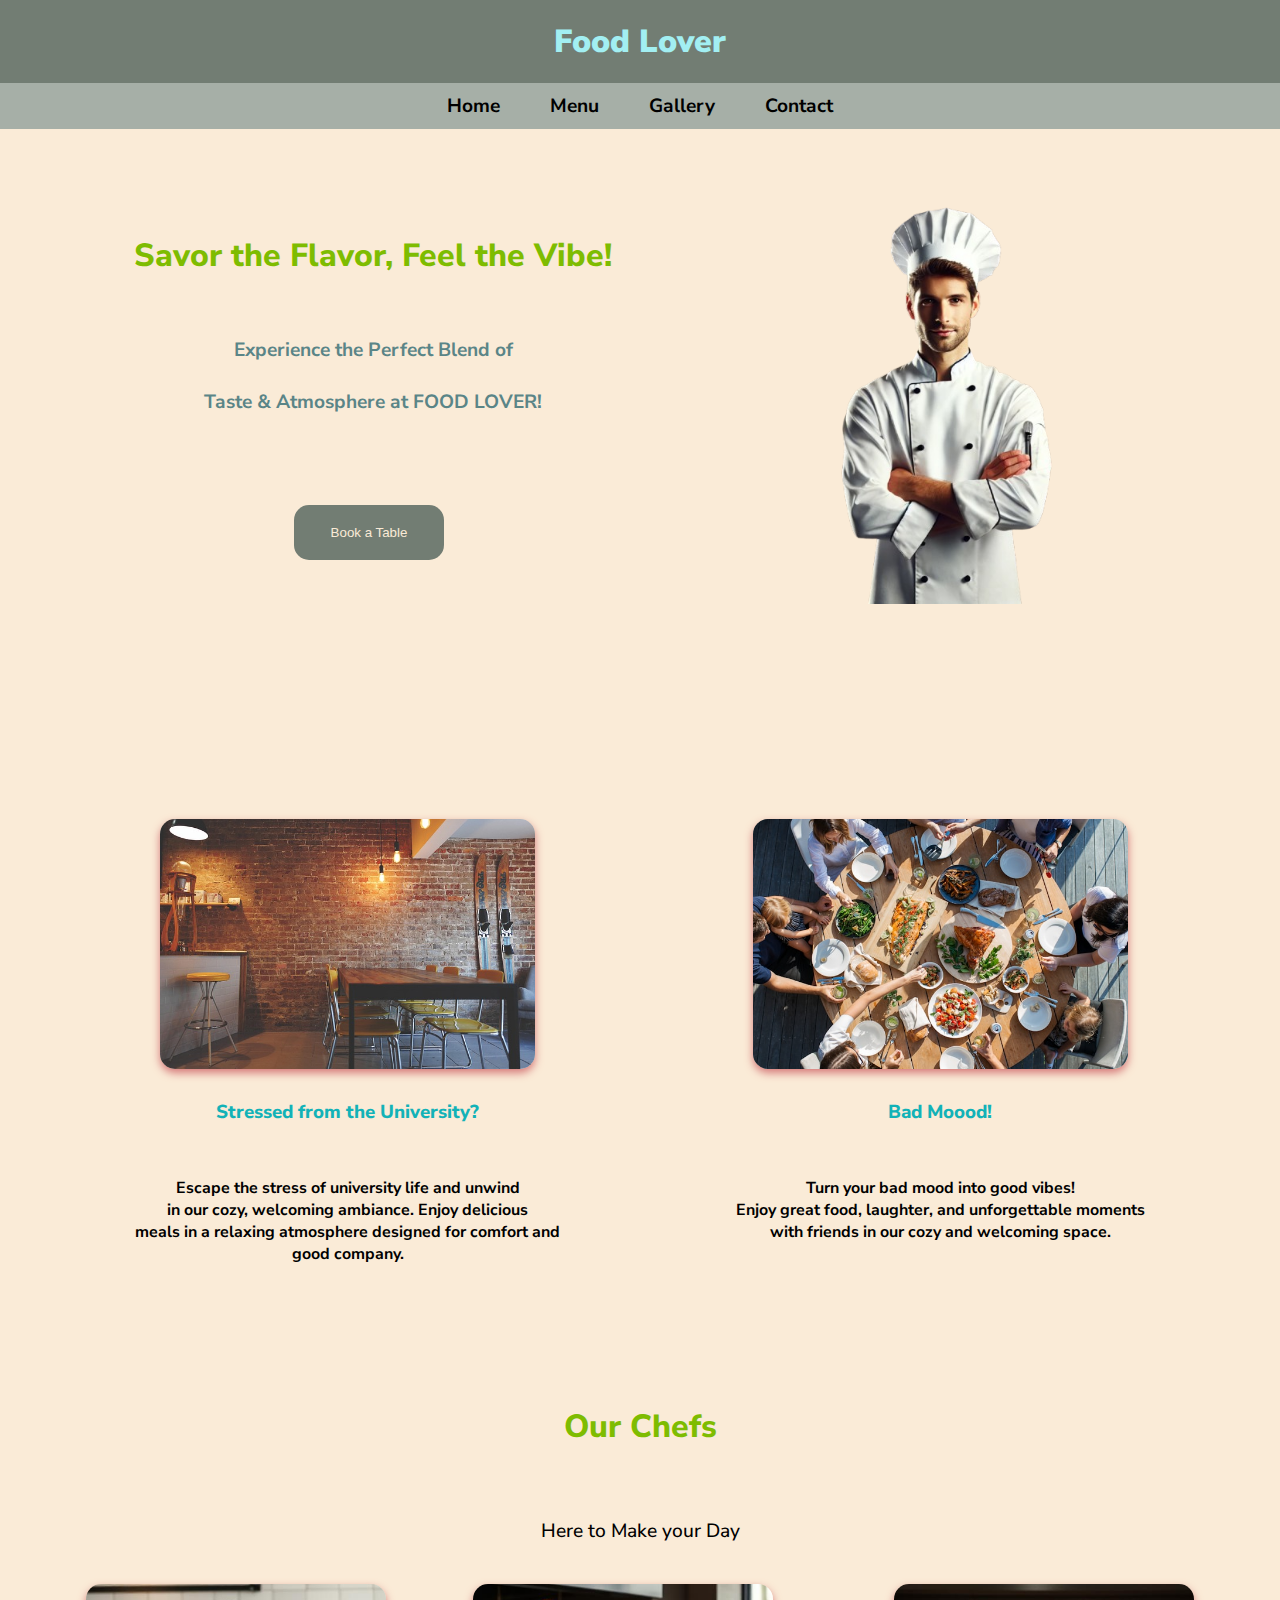
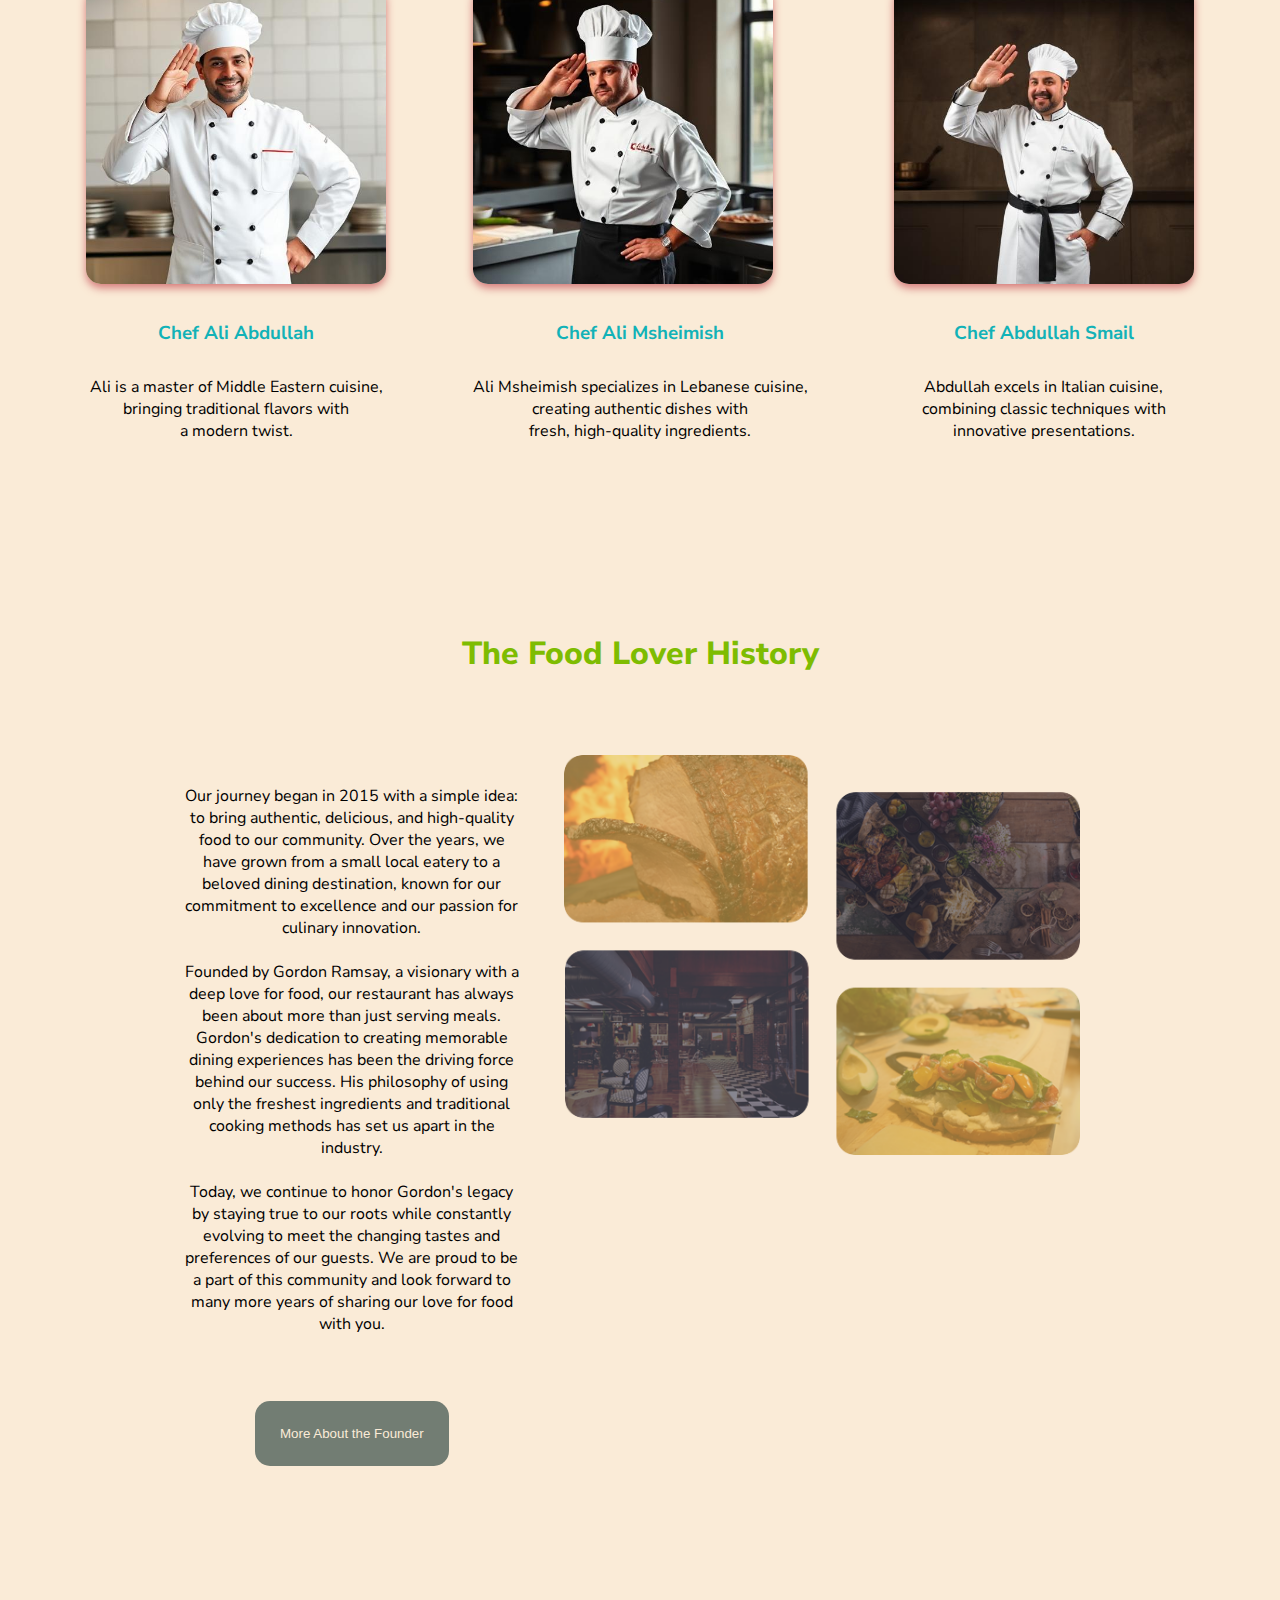
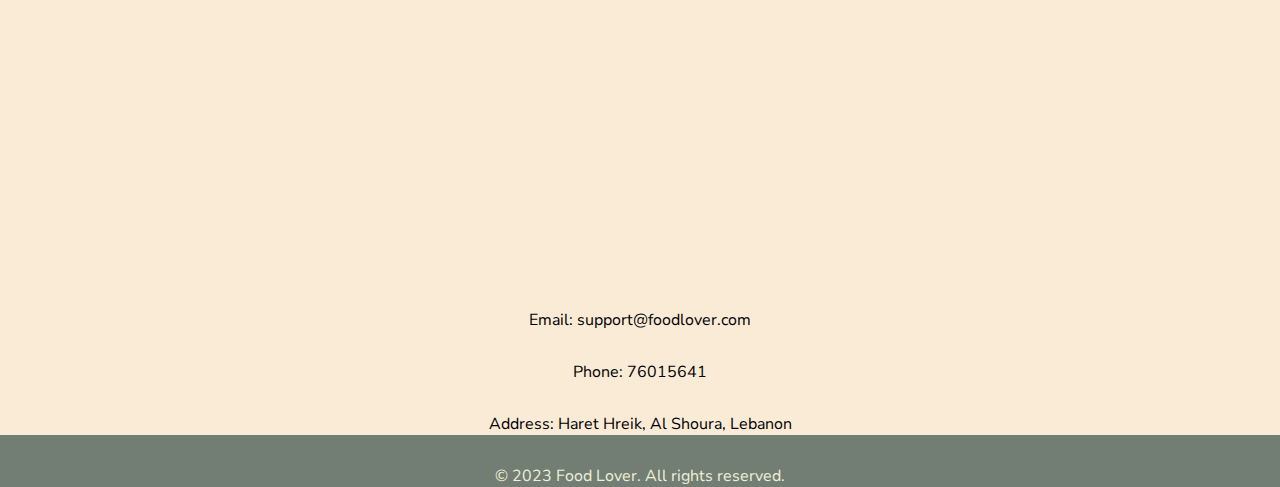
<file: index.html>
<!DOCTYPE html>
<html lang="en">
<head>
    <meta charset="UTF-8">
    <meta name="viewport" content="width=device-width, initial-scale=1.0">
    <title>Food Lover</title>
    <link rel="stylesheet" href="home.css">
    <link rel="preconnect" href="https://fonts.googleapis.com">
    <link rel="preconnect" href="https://fonts.gstatic.com" crossorigin>
    <link href="https://fonts.googleapis.com/css2?family=Nunito+Sans:ital,opsz,wght@0,6..12,200..1000;1,6..12,200..1000&family=Playfair+Display:ital,wght@0,400..900;1,400..900&family=Quicksand:wght@300..700&display=swap" rel="stylesheet">
</head>

<body>
    <header class="header">
        <div class="nav">
            <div class="food_lover">
                <h1 style="color: #a2eff2; font-size: xx-large; font-weight: 900; ">Food Lover</h1>
            </div> 

            <nav class="nav_bar">
                <ul>
                    <li><a href="./index.html">Home</a></li>
                    <li><a href="./menu.html">Menu</a></li>
                    <li><a href="./gallery.html">Gallery</a></li>
                    <li><a href="./contact.html">Contact</a></li>
                </ul>
            </nav>
        </div>
    </header>    

    <main class="main">
        <div class="middle">
            <div class="welcome">
                <h1 style="font-weight: 800; color: #7ebc01;">
                    <br> <br>
                    Savor the Flavor, Feel the Vibe!
                </h1>
                <p style="font-weight: 700; font-size: larger; color: #5a8587; font-weight: 700;">
                    Experience the Perfect Blend of <br> <br>
                    Taste & Atmosphere at FOOD LOVER!
                </p>
                <button><a href="./contact.html">Book a Table</a></button> 
            </div>
            
            <img src="./chef._Behin-removebg-preview.png" alt="" style="height: 400px; margin-top: 100px;">
        </div>

        <div class="images">
            <div class="stress">
                <img src="./brick-wall-1834784_640.png" alt="">
                <h3 style="font-weight: 800;">Stressed from the University?</h3> <br>
                <p style="font-weight: 700;">Escape the stress of university life and unwind <br>
                     in our cozy, welcoming ambiance. Enjoy delicious <br>
                     meals in a relaxing atmosphere designed for comfort and <br> good company. </p>
            </div>
            <div class="stress">
                <img src="./luisa-brimble-aFzg83dvnAI-unsplash.png" alt="">
                <h3 style="font-weight: 800;">Bad Moood!</h3> <br>
                <p style="font-weight: 700;">Turn your bad mood into good vibes! <br>
                     Enjoy great food, laughter, and unforgettable moments <br>
                      with friends in our cozy and welcoming space.
            </div>
        </div>

        <h1 style="margin-top: 100px; text-align: center; font-weight: 800; color: #7ebc01;">Our Chefs</h1>
        <p style="text-align: center; font-size: larger; font-weight: 500;">Here to Make your Day</p>

        <div class="chefs">
            <div>
                <img src="./salute1.png" alt="">
                <h3>Chef Ali Abdullah</h3>
                <p>Ali is a master of Middle Eastern cuisine,<br>
                    bringing traditional flavors with <br>
                    a modern twist.</p>
            </div> 
            <div>
                <img src="./salute2.png" alt="">
                <h3>Chef Ali Msheimish</h3>
                <p>Ali Msheimish specializes in Lebanese cuisine,<br>
                    creating authentic dishes with <br>
                    fresh, high-quality ingredients.</p>
            </div> 
            <div>
                <img src="./salute3.png" alt="">
                <h3>Chef Abdullah Smail</h3>
                <p>Abdullah excels in Italian cuisine,<br>
                    combining classic techniques with <br>
                    innovative presentations.</p>
            </div> 
            
        </div>

        <h1 style="font-weight: 800; text-align: center; margin-top: 150px; color: #7ebc01;">The Food Lover History</h1>

        <div class="about">
            <p>
                Our journey began in 2015 with a simple idea: to bring authentic, delicious, 
                and high-quality food to our community. Over the years, we have grown from a small local 
                eatery to a beloved dining destination, known for our commitment to excellence and our passion for culinary innovation.

                <br><br>

                Founded by Gordon Ramsay, a visionary with a deep love for food, our 
                restaurant has always been about more than just serving meals. Gordon's dedication to 
                creating memorable dining experiences has been the driving force behind our success. 
                His philosophy of using only the freshest ingredients and traditional cooking methods has set us apart in the industry.

                <br><br>

                Today, we continue to honor Gordon's legacy by staying true to our roots while constantly
                evolving to meet the changing tastes and preferences of our guests. We are proud to be a part
                of this community and look forward to many more years of sharing our love for food with you.
                <br><br><br><br>  
                
                <span id="founder">
                    <button><a href="../Resume/about.html">More About the Founder</a></button> 
                </span>     
            </p>

            <img src="./about_img.png" alt="">
        </div>
    </main>
</body>

<footer style="margin-top: 200px;">
        <div class="footer-section contact">
            <h3></h3>
            <p>Email: support@foodlover.com</p>
            <p>Phone: 76015641</p>
            <p>Address: Haret Hreik, Al Shoura, Lebanon</p>
        </div>
    </div>
    <div class="footer-bottom" style="background-color: #727D73; color: #F0F0D7;">
        <p>&copy; 2023 Food Lover. All rights reserved.</p>
    </div>
</footer>
</html>
</file>
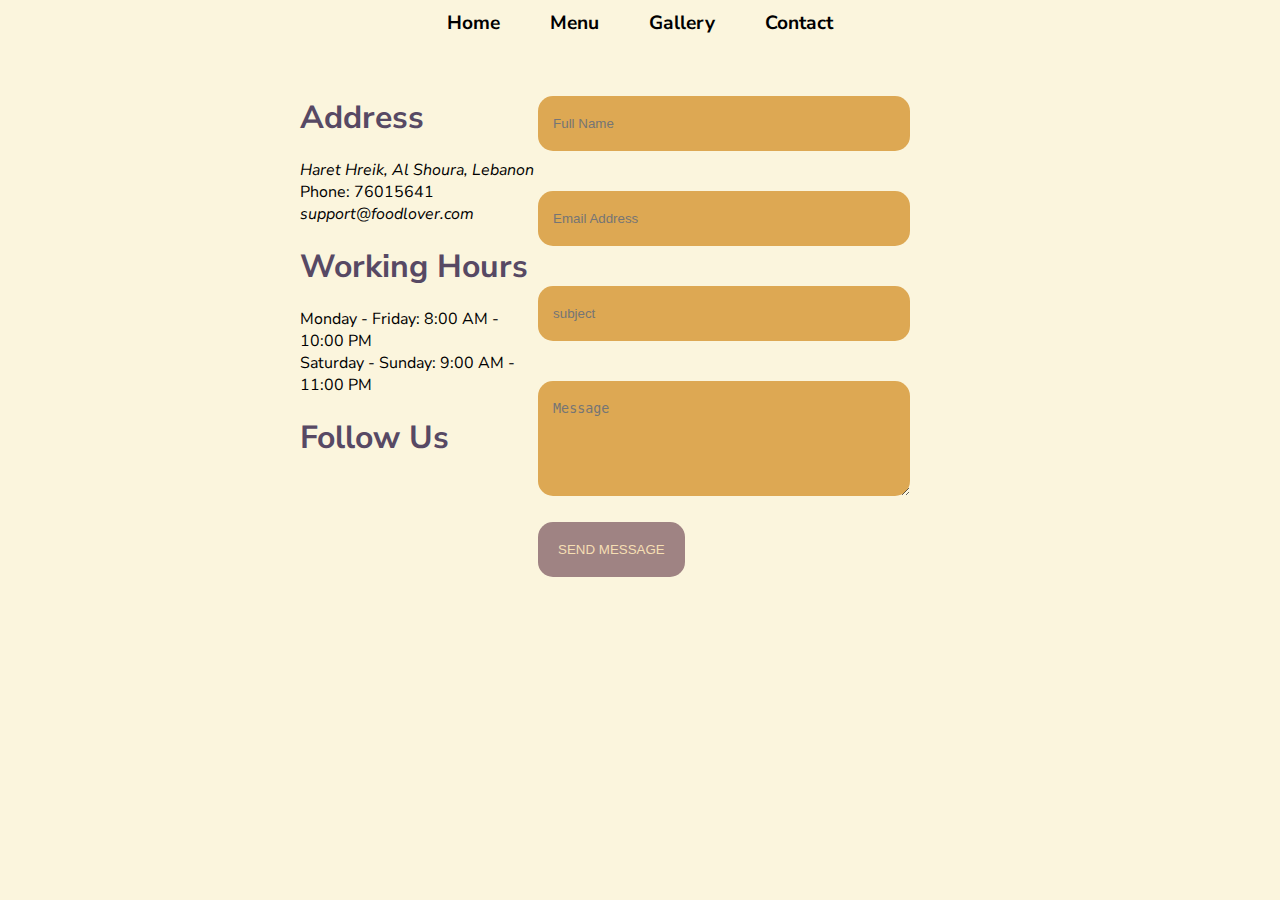
<file: contact.html>
<!DOCTYPE html>
<html lang="en">
<head>
    <meta charset="UTF-8">
    <meta name="viewport" content="width=device-width, initial-scale=1.0">
    <title>About</title>
    <link rel="stylesheet" href="contact.css">
    <link rel="preconnect" href="https://fonts.googleapis.com">
    <link rel="preconnect" href="https://fonts.googleapis.com">
    <link rel="preconnect" href="https://fonts.gstatic.com" crossorigin>
    <link href="https://fonts.googleapis.com/css2?family=Nunito+Sans:ital,opsz,wght@0,6..12,200..1000;1,6..12,200..1000&family=Playfair+Display:ital,wght@0,400..900;1,400..900&family=Quicksand:wght@300..700&display=swap" rel="stylesheet">
</head>

<body>
    
    <main class="main">
        <nav class="nav_bar">
            <ul>
                <li><a href="./index.html">Home</a></li>
                <li><a href="./menu.html">Menu</a></li>
                <li><a href="./gallery.html">Gallery</a></li>
                <li><a href="./contact.html">Contact</a></li>
            </ul>
        </nav>

        <div class="container">
            <div class="information">
                <h1>Address</h1>
                <p>
                    <i class="bi bi-geo-alt-fill yellow-icon"> Haret Hreik, Al Shoura, Lebanon</i><br>
                    <i class="bi bi-telephone-fill yellow-icon"></i> Phone: 76015641<br>
                    <i class="bi bi-envelope-fill yellow-icon"> support@foodlover.com</i> 
                </p>

                <h1>Working Hours</h1>
                <p>
                    <i class="bi bi-clock-fill yellow-icon"></i> Monday - Friday: 8:00 AM - 10:00 PM<br>
                    <i class="bi bi-clock-fill yellow-icon"></i> Saturday - Sunday: 9:00 AM - 11:00 PM
                </p>

                <h1>Follow Us</h1>
                <p>
                    <a href="https://www.facebook.com" target="_blank"><i class="bi bi-facebook"></i></a>
                    <a href="https://www.twitter.com" target="_blank"><i class="bi bi-twitter"></i></a>
                    <a href="https://www.instagram.com" target="_blank"><i class="bi bi-instagram"></i></a>
                    <a href="https://www.linkedin.com" target="_blank"><i class="bi bi-linkedin"></i></a>
                </p>
            </div>

            <div class="form">
                <form>
                    <input type="text" name="name" id="name" placeholder="Full Name" required>
                    <input type="email" name="email" id="email" placeholder="Email Address" required>
                    <input type="text" name="subject" id="subject" placeholder="subject" required>
                    <textarea name="message" id="message" cols="30" rows="5" placeholder="Message"></textarea>
                </form>
                <button>SEND MESSAGE</button>
            </div>
        </div>
    </main>
</body>

</html>
</file>
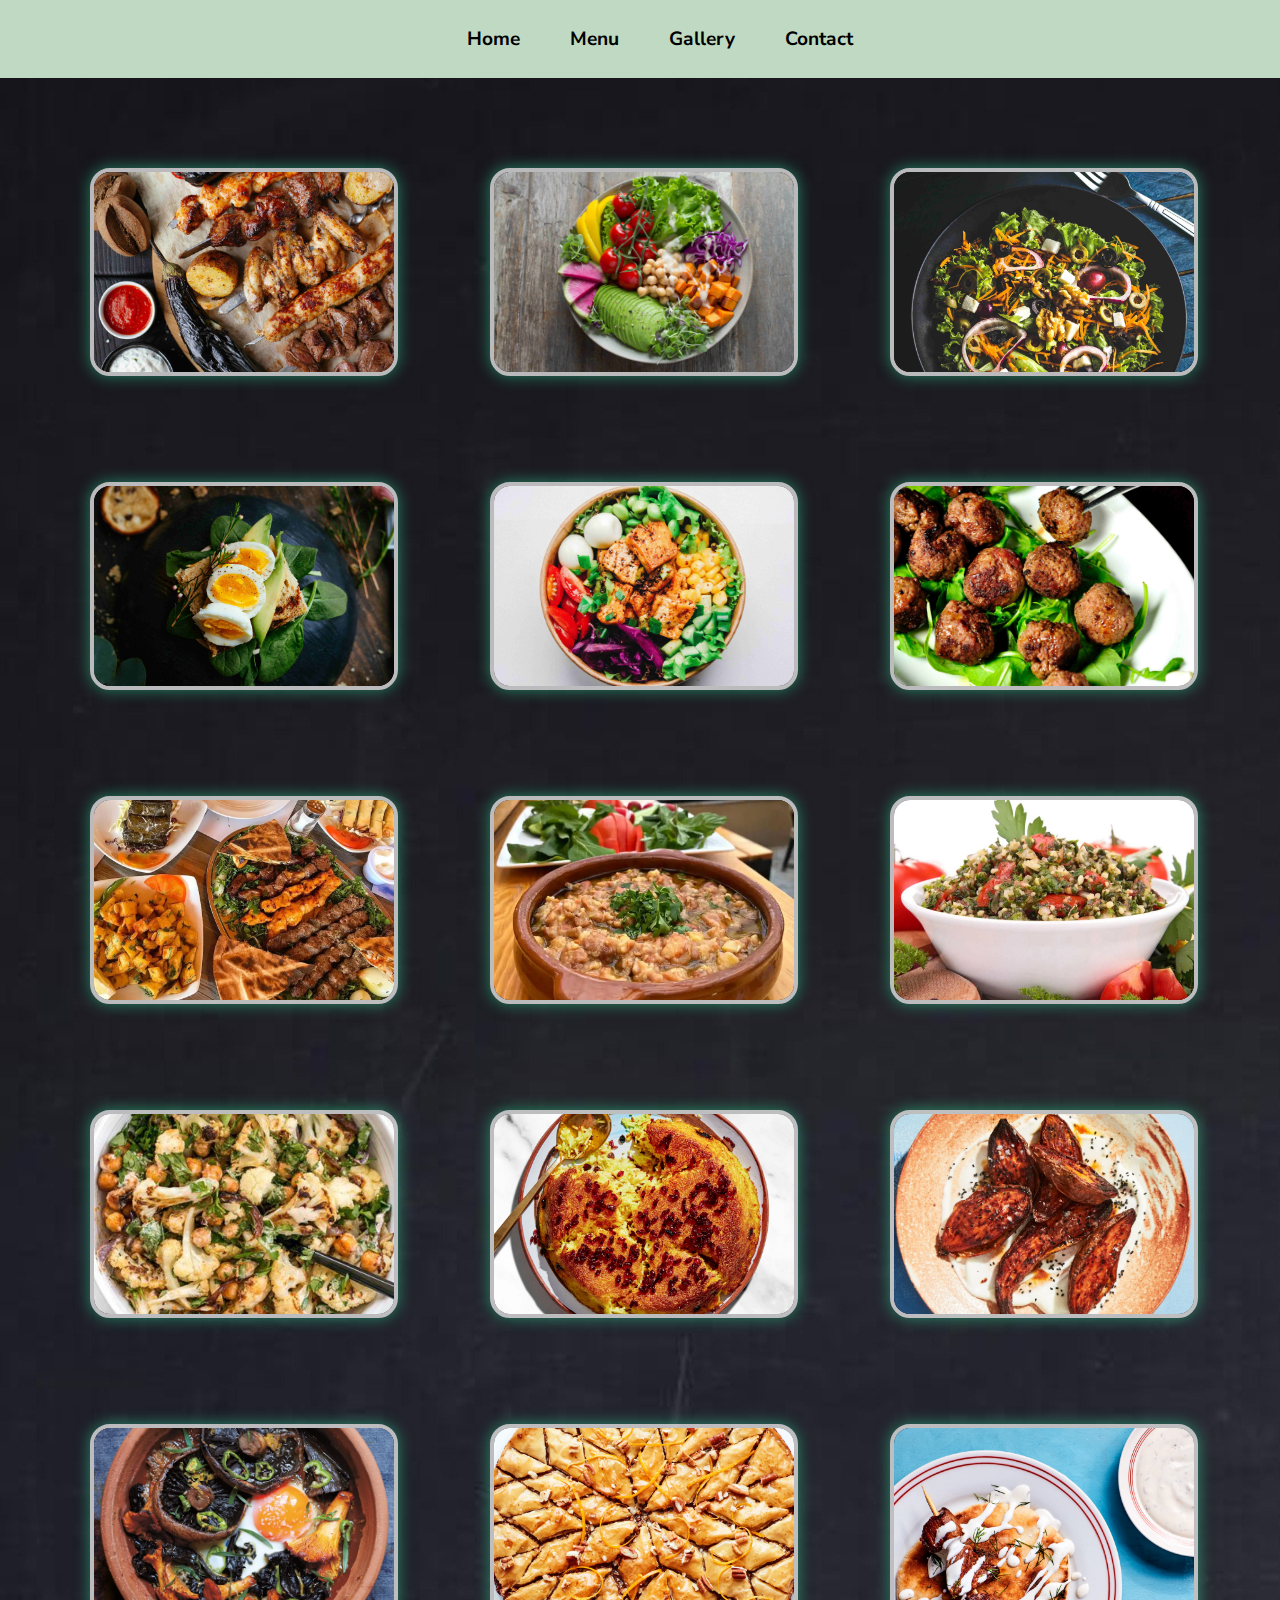
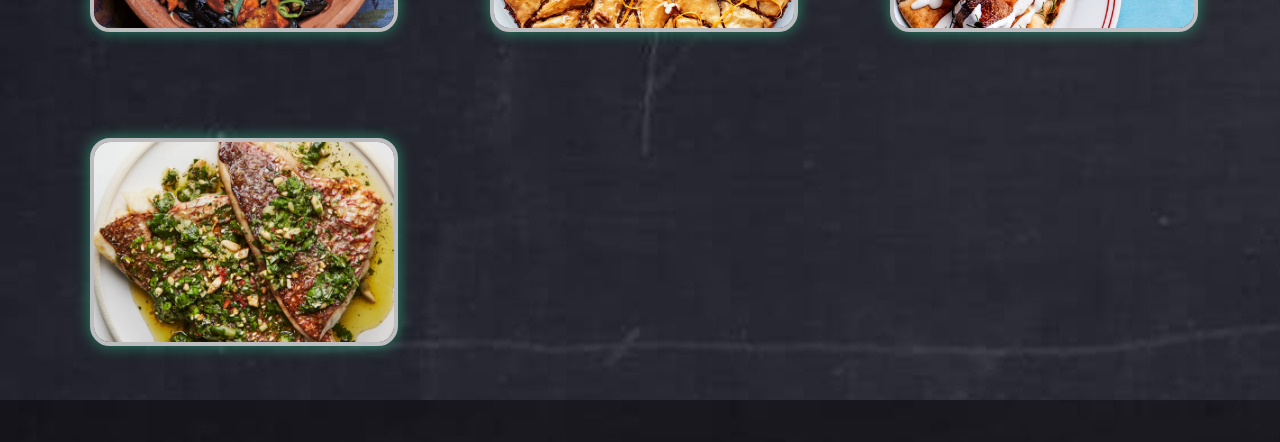
<file: gallery.html>
<!DOCTYPE html>
<html lang="en">
<head>
    <meta charset="UTF-8">
    <meta name="viewport" content="width=device-width, initial-scale=1.0">
    <title>Gallery</title>
    <link rel="stylesheet" href="gallery.css">
    <link rel="preconnect" href="https://fonts.googleapis.com">
    <link rel="preconnect" href="https://fonts.gstatic.com" crossorigin>
    <link href="https://fonts.googleapis.com/css2?family=Nunito+Sans:ital,opsz,wght@0,6..12,200..1000;1,6..12,200..1000&family=Playfair+Display:ital,wght@0,400..900;1,400..900&family=Quicksand:wght@300..700&display=swap" rel="stylesheet">
</head>
<body>
    <header class="header">
        <div class="nav"> 
            <nav class="nav_bar">
                <ul>
                    <li><a href="./index.html">Home</a></li>
                    <li><a href="./menu.html">Menu</a></li>
                    <li><a href="./gallery.html">Gallery</a></li>
                    <li><a href="./contact.html">Contact</a></li>
                </ul>
            </nav>
        </div>
    </header> 

    <main class="main">
        <div class="container">
            <div><img src="./gallery1.jpeg" alt=""></div>
            <div><img src="./gallery2.jpeg" alt=""></div>
            <div><img src="./gallery3.jpeg" alt=""></div>
            <div><img src="./gallery4.jpeg" alt=""></div>
            <div><img src="./gallery5.jpeg" alt=""></div>
            <div><img src="./gallery6.jpeg" alt=""></div>
            <div><img src="./gallery7.png" alt=""></div>
            <div><img src="./gallery8.png" alt=""></div>
            <div><img src="./gallery9.png" alt=""></div>
            <div><img src="./gallery10.png" alt=""></div>
            <div><img src="./gallery11.png" alt=""></div>
            <div><img src="./gallery12.png" alt=""></div>
            <div><img src="./gallery13.png" alt=""></div>
            <div><img src="./gallery14.png" alt=""></div>
            <div><img src="./gallery15.png" alt=""></div>
            <div><img src="./gallery16.png" alt=""></div>
        </div>
    </main>
</body>
</html>
</file>
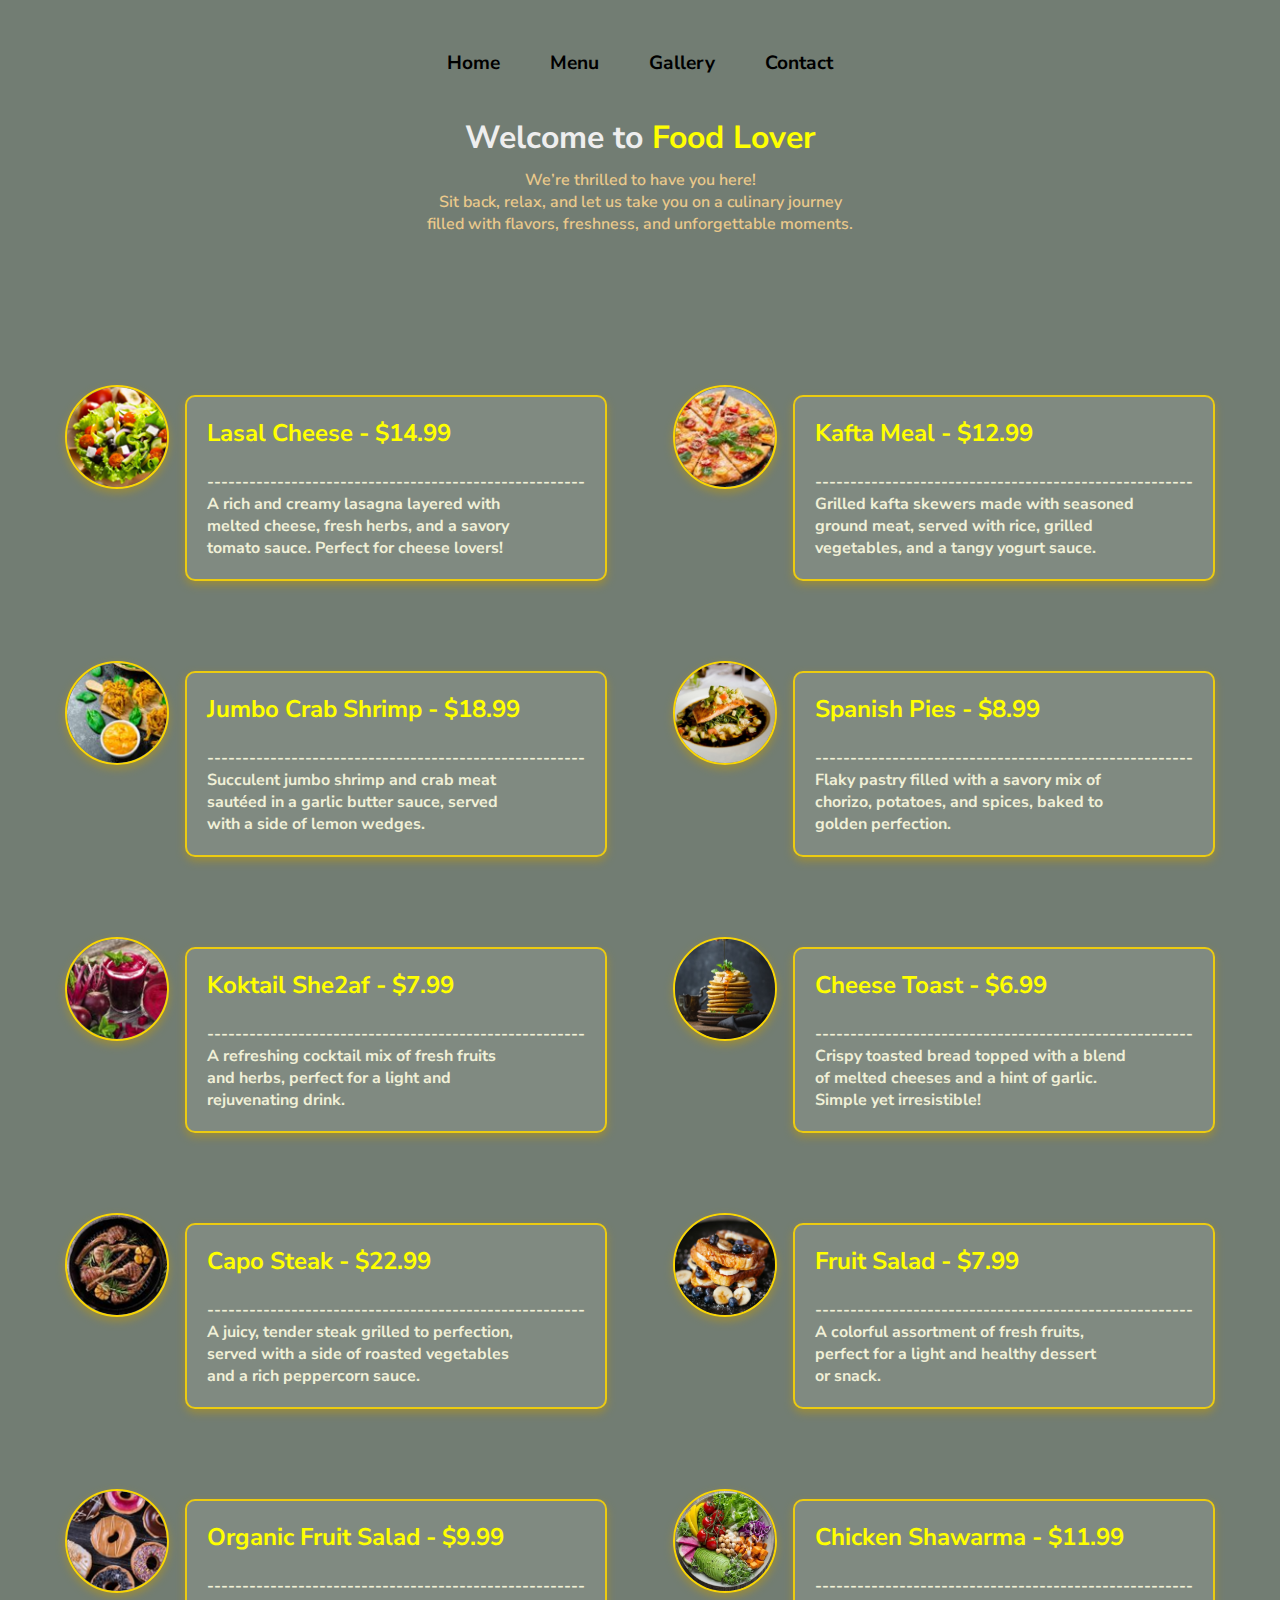
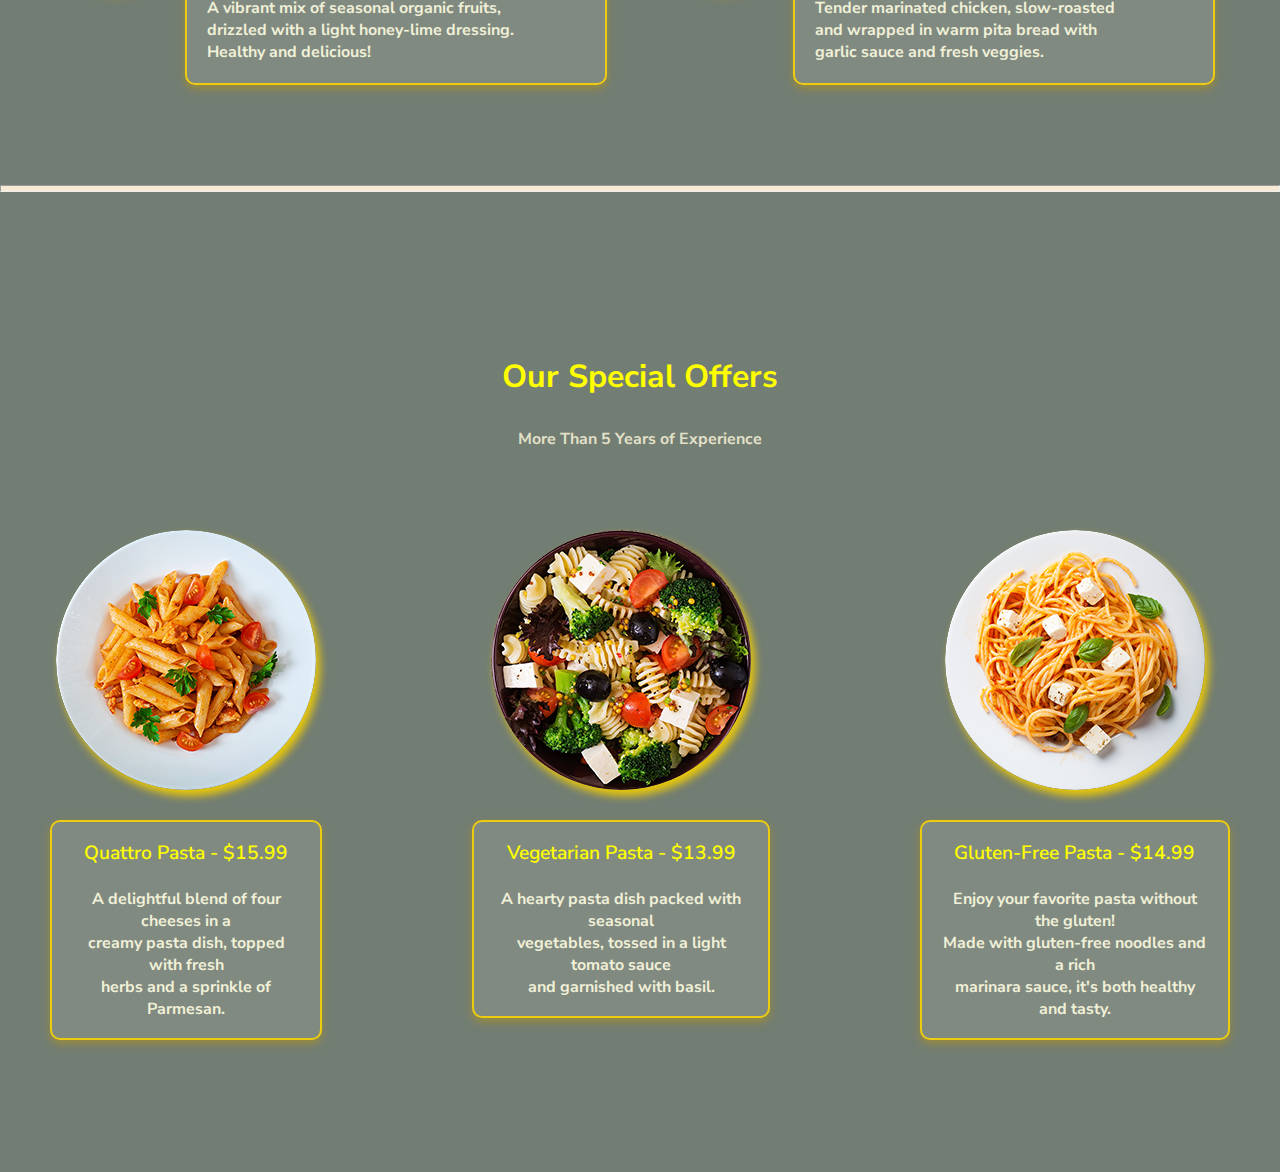
<file: menu.html>
<!DOCTYPE html>
<html lang="en">
<head>
    <meta charset="UTF-8">
    <meta name="viewport" content="width=device-width, initial-scale=1.0">
    <title>Menu</title>
    <link rel="stylesheet" href="menu.css">
    <link rel="preconnect" href="https://fonts.googleapis.com">
    <link rel="preconnect" href="https://fonts.gstatic.com" crossorigin>
    <link href="https://fonts.googleapis.com/css2?family=Nunito+Sans:ital,opsz,wght@0,6..12,200..1000;1,6..12,200..1000&family=Playfair+Display:ital,wght@0,400..900;1,400..900&family=Quicksand:wght@300..700&display=swap" rel="stylesheet">
</head>

<body>

    <header class="header">
        <nav class="nav_bar">
            <ul>
                <li><a href="./index.html">Home</a></li>
                <li><a href="./menu.html">Menu</a></li>
                <li><a href="./gallery.html">Gallery</a></li>
                <li><a href="./contact.html">Contact</a></li>
            </ul>
        </nav>
        
        <h1 style="margin-top: 30px;">Welcome to <span class="span">Food Lover</span></h1>
    
        <p style="text-align: center;">
            We’re thrilled to have you here!<br> Sit back, relax, and let us take you on a culinary journey<br> 
            filled with
            flavors, freshness, and unforgettable moments.
        </p>
    </header>

    <main class="main">
        <div class="first_column">
            <div>
                <img src="./food1.png" alt="">
                <p> <span class="dish_info">Lasal Cheese - $14.99</span> 
                    <br>------------------------------------------------------<br>
                    A rich and creamy lasagna layered with<br>
                    melted cheese, fresh herbs, and a savory<br>
                    tomato sauce. Perfect for cheese lovers!
                </p>
            </div>
            <div>
                <img src="./food2.png" alt="">
                <p><span class="dish_info">Jumbo Crab Shrimp - $18.99</span>
                    <br>------------------------------------------------------<br>
                    Succulent jumbo shrimp and crab meat<br>
                    sautéed in a garlic butter sauce, served<br>
                    with a side of lemon wedges.
                </p>
            </div>
            <div>
                <img src="./food3.png" alt="">
                <p><span class="dish_info">Koktail She2af - $7.99</span>
                    <br>------------------------------------------------------<br>
                    A refreshing cocktail mix of fresh fruits<br>
                    and herbs, perfect for a light and<br>
                    rejuvenating drink.
                </p>
            </div>
            <div>
                <img src="./food4.png" alt="">
                <p><span class="dish_info">Capo Steak - $22.99</span>
                    <br>------------------------------------------------------<br>
                    A juicy, tender steak grilled to perfection,<br>
                    served with a side of roasted vegetables<br>
                    and a rich peppercorn sauce.
                </p>
            </div>
            <div>
                <img src="./food5.png" alt="">
                <p><span class="dish_info">Organic Fruit Salad - $9.99</span>
                    <br>------------------------------------------------------<br>
                    A vibrant mix of seasonal organic fruits,<br>
                    drizzled with a light honey-lime dressing.<br>
                    Healthy and delicious!
                </p>
            </div>
        </div>
    
        <div class="second_column">
            <div>
                <img src="./food6.png" alt="">
                <p><span class="dish_info">Kafta Meal - $12.99</span>
                    <br>------------------------------------------------------<br>
                    Grilled kafta skewers made with seasoned<br>
                    ground meat, served with rice, grilled<br>
                    vegetables, and a tangy yogurt sauce.
                </p>
            </div>
            <div>
                <img src="./food7.jpeg" alt="">
                <p><span class="dish_info">Spanish Pies - $8.99</span>
                    <br>------------------------------------------------------<br>
                    Flaky pastry filled with a savory mix of<br>
                    chorizo, potatoes, and spices, baked to<br>
                    golden perfection.
                </p>
            </div>
            <div>
                <img src="./food8.jpeg" alt="">
                <p><span class="dish_info">Cheese Toast - $6.99</span>
                    <br>------------------------------------------------------<br>
                    Crispy toasted bread topped with a blend<br>
                    of melted cheeses and a hint of garlic.<br>
                    Simple yet irresistible!
                </p>
            </div>
            <div>
                <img src="./food9.jpeg" alt="">
                <p><span class="dish_info">Fruit Salad - $7.99</span>
                    <br>------------------------------------------------------<br>
                    A colorful assortment of fresh fruits,<br>
                    perfect for a light and healthy dessert<br>
                    or snack.
                </p>
            </div>
            <div>
                <img src="./food10.jpeg" alt="">
                <p><span class="dish_info">Chicken Shawarma - $11.99</span>
                    <br>------------------------------------------------------<br>
                    Tender marinated chicken, slow-roasted<br>
                    and wrapped in warm pita bread with<br>
                    garlic sauce and fresh veggies.
                </p>
            </div>
        </div>
    </main>

    <hr style="height: 5px; background-color: antiquewhite;">
    
    <section class="offers">
        <h1>Our Special Offers</h1>
        <p>More Than 5 Years of Experience</p>

        <div class="container">
            <div class="image1">
                <img src="./offer1.png" alt="">
                <p> <span>Quattro Pasta - $15.99</span>  <br><br>
                    A delightful blend of four cheeses in a<br>
                    creamy pasta dish, topped with fresh<br>
                    herbs and a sprinkle of Parmesan.
                </p> 
            </div> 
            
            <div class="image1">
                <img src="./offer2.png" alt="">
                <p> <span>Vegetarian Pasta - $13.99</span> <br><br>
                    A hearty pasta dish packed with seasonal<br>
                    vegetables, tossed in a light tomato sauce<br>
                    and garnished with basil.
                </p>
            </div> 
            
            <div class="image1">
                <img src="./offer3.png" alt="">
                <p> <span>Gluten-Free Pasta - $14.99</span> <br><br>
                    Enjoy your favorite pasta without the gluten!<br>
                    Made with gluten-free noodles and a rich<br>
                    marinara sauce, it's both healthy and tasty.
                </p>
            </div> 
        </div>
    </section>

</body>
</html>
</file>
<file: home.css>
html{
    font-family: "Nunito Sans", "Playfair Display", "Quicksand", serif;
}

body{
    background-color: antiquewhite;
}

*{
    padding: 0;
    margin: 0;
}

ul{
    list-style: none;    
}

a{
    text-decoration: none;
}
/*header start*/
.header{
    width: 100%;
}

.nav{
    display: flex;
    flex-direction: column;
}

.food_lover{
    padding: 20px;
    background-color: #727D73;
    justify-content: center;
    text-align: center;
}

.food_lover p{
    font-size: xx-large;
    font-weight: 900;
}

.nav_bar{
    display: flex;
    padding: 10px;
    background-color: #A6AFA7;
    text-align: center;
    justify-content: center;
}

.nav_bar ul{
    display: flex;
    gap: 50px;
}

.nav_bar a{
    color: black;
    font-weight: 700;
    font-size: larger;
    transition: color 0.4s ease, font-size 0.25s ease;
}

.nav_bar a:hover{
    color: whitesmoke;
    font-size: 21.8px;
    border-bottom: #f8f8f8 solid;
}
/*header end*/

/*main start*/
.main{
    display: flex;
    flex-direction: column;
    gap: 40px;
    height: 350vh;
}

.middle{
    display: flex;
    flex-direction: row;
    height: 50vh;
    justify-content: space-evenly;
    align-items: center;
    
}

.welcome{
    display: flex;
    flex-direction: column;
    gap: 30px;
}

.middle button {
    padding: 20px;
    max-width: 150px;
    background-color: #727D73; 
    color: antiquewhite;
    margin-left: 160px;
    margin-top: 60px;
    border: none;
    border-radius: 15px;
    transition: transform 0.3s ease;
}

.middle button a{
    background-color: #727D73; 
    color: antiquewhite;
    width: 100%;
    height: 100%;
    display: block;
    font-weight: 500;
}

.middle button:hover{
    transform: scale(1.1);
}

.middle p{
    font-size: large;
    font-weight: bolder;
}

.images{
    display: flex;
    gap: 40px;
    justify-content: space-evenly;
    margin-top: 200px;
}

.images img{
    height: 250px;
    box-shadow: 0 4px 8px rgb(213, 121, 121);
    transition: transform 0.4s ease;
    border-radius: 15px;
}

.images img:hover{
    transform: scale(1.07);
    box-shadow: 8px 8px 8px rgb(213, 121, 121);
}

.stress{
    display: flex;
    flex-direction: column;
    align-items: center;
    text-align: center;
}

.stress h3{
    padding-top: 30px;
    color: #12b2b7;
}

.chefs{
    display: flex;
    justify-content: space-evenly;
}

.chefs img{
    height: 300px;
    box-shadow: 0 4px 8px rgb(213, 121, 121);
    border-radius: 15px;
    transition: transform 0.3s ease;
}

.chefs img:hover{
    transform: scale(1.08);
    box-shadow: 8px 8px 8px rgb(213, 121, 121);
}

.chefs h3{
    padding-top: 30px;
    color: #12b2b7;
}

.chefs h3, p{
    text-align: center;   
    padding-top: 30px; 
}

.about{
    display: flex;
    gap: 40px;
    margin-left: 160px;
    margin-right: 180px;
    height: 600px;
    border-radius: 15px;
}

.about p{
    margin-left: 20px;
    margin-top: 40px;
}

.about img{
    height: 400px;
    margin-top: 40px;
    margin-right: 20px;
    transition: transform 0.3s ease;
}

.about img:hover{
    transform: scale(1.06);
}

.about button{
    padding: 25px;
    max-width: 250px;
    background-color: #727D73; 
    color: antiquewhite;
    border: none;
    border-radius: 15px;
    transition: transform 0.3s ease;
}

#founder a{
    background-color: #727D73; 
    color: antiquewhite;
    width: 100%;
    height: 100%;
    display: block;
    font-weight: 500;
}

.about button:hover{
    transform: scale(1.1);
}



/*main end*/
</file>
<file: contact.css>
html{
    font-family: "Nunito Sans", "Playfair Display", "Quicksand", serif;
}

*{
    padding: 0;
    margin: 0;
}

ul{
    list-style: none;
}

a{
    text-decoration: none;
} 

/*nav bar start*/
.nav_bar{
    display: flex;
    padding: 10px;
    text-align: center;
    justify-content: center;
}

.nav_bar ul{
    display: flex;
    gap: 50px;
}

.nav_bar a{
    color: black;
    font-weight: 700;
    font-size: larger;
    transition: color 0.4s ease, font-size 0.25s ease;
}

.nav_bar a:hover{
    font-size: 21.8px;
    border-bottom: solid;
} 
/*nav bar end*/



/*main start*/

.main{
    height: 100vh;
    background-color: #FBF5DD;
}

.main h1{
    color: #574964;
}

.container{
    display: flex;
}

.information{
    display: flex;
    flex-direction: column;
    gap: 20px;
    margin-top: 50px;
    margin-left: 300px;
    width: 50%;
}

.form{
    margin-right: 400px;
    margin-top: 30px;
}

.form button{
    padding: 20px;
    border-radius: 15px;
    border: none;
    background-color: #9F8383;
    color: wheat;
    cursor: pointer;
}

.form button:hover{
    background-color: grey;
}

form input, textarea{
    width: 100%;
    padding: 20px 15px;
    margin: 20px 0;
    border-radius: 15px;
    border: none;
    background-color: #DDA853;
}
</file>
<file: gallery.css>
html{
    font-family: "Nunito Sans", "Playfair Display", "Quicksand", serif;
}

body {
    margin: 0;
    padding: 0;
    background-color: #f8f8f8;
    text-align: center;
    background-image: url(./offer-backgroundresize.png); 
    height: 210vh; 
}

ul{
    list-style: none;    
}

a{
    text-decoration: none;
}

/*header start*/

.nav_bar{
    display: flex;
    padding: 10px;
    background-color: #bfd9c2;
    text-align: center;
    justify-content: center;
}

.nav_bar ul{
    display: flex;
    gap: 50px;
}

.nav_bar a{
    color: black;
    font-weight: 700;
    font-size: larger;
    transition: color 0.4s ease, font-size 0.25s ease;
}

.nav_bar a:hover{
    color: whitesmoke;
    font-size: 21.8px;
    border-bottom: #f8f8f8 solid;
}

.container {
    display: grid;
    grid-template-columns: repeat(auto-fit, minmax(250px, 1fr));
    gap: 50px;
    padding: 90px;
    margin: auto;
    column-gap: 100px;
    row-gap: 100px;
}

.container img {
    width: 100%;
    height: 200px;
    object-fit: cover;
    border-radius: 20px; 
    border: 4px solid rgba(255, 255, 255, 0.7); 
    box-shadow: 0 0 15px rgba(45, 236, 166, 0.5); 
    transition: transform 0.3s ease, box-shadow 0.3s ease;
}

.container img:hover {
    transform: scale(1.05);
    box-shadow: 0 5px 20px rgba(45, 236, 166, 0.8); 
}
</file>
<file: menu.css>
html{
    font-family: "Nunito Sans", "Playfair Display", "Quicksand", serif;
}

*{
    padding: 0;
    margin: 0;
}

body{
    background-color: #727D73;
}

h1{
    color: #EEEEEE;
}

.span{
    color: yellow;
}

a{
    text-decoration: none;
}  

ul{
    list-style: none;
}

/*menu start*/
.nav_bar{
    display: flex;
    top: 0;
    text-align: center;
    justify-content: center;
}

.nav_bar ul{
    display: flex;
    gap: 50px;
}

.nav_bar a{
    color: black;
    font-weight: 700;
    font-size: larger;
    transition: color 0.4s ease, font-size 0.25s ease;
}

.nav_bar a:hover{
    color: whitesmoke;
    font-size: 21.8px;
    border-bottom: #f8f8f8 solid;
}

.header{
    display: flex;
    flex-direction: column;
    align-items: center;
    margin-top: 50px;
    gap: 10px;
    position: relative;
}

.header p{
    font-weight: 600;
    color: #eac98b;
}

.main{
    display: flex;
    margin-bottom: 100px;
    margin-top: 150px;
    justify-content: space-evenly;
}

.main p{
    color: #F0F0D7;
    font-weight: 700;
    margin-top: 10px;
    margin-left: 120px;
    border: 2px solid #eccb11;
    box-shadow: 0 4px 8px #9a8c3c;
    border-radius: 10px;
    padding: 20px;
    background: #ffffff1a;
    transition: all 0.3s ease;
}

.main p:hover{
    transform: scale(1.05);
}

.main img{
    border-radius: 50%;
    height: 100px;
    width: 100px;
    float: left;
    border: 2px solid #fad503;
    box-shadow: 0 4px 8px #9a8c3c;
    transition: all 0.3 ease-in-out;
}

.main img:hover{
    transform: scale(1.1);
}

.dish_info{
    display: flex;
    justify-content: space-between;
    font-size: x-large;
    color: yellow;
}

.first_column{
    display: flex;
    flex-direction: column;
    gap: 80px;
}

.second_column{
    display: flex;
    flex-direction: column;
    gap: 80px;
}



/*menu end*/


/*offers start*/

.offers{
    display: flex;
    flex-direction: column; 
    align-items: center;
    justify-content: center;
    margin-top: 80px;
    gap: 30px;
    height: 100vh;
}

.offers h1{
    font-size: xx-large;
    color: yellow;
    font-weight: bolder;
}

.offers p{
    color: #E2E0C8;
    font-weight: bolder;
}

.container{
    display: flex;
    margin: 50px 50px;
    justify-content: space-evenly;
    gap: 150px;
}

.container p{
    color: #F0F0D7;
    font-weight: 700;
    margin-top: 10px;
    border: 2px solid #eccb11;
    box-shadow: 0 4px 8px #9a8c3c;
    border-radius: 10px;
    padding: 18px;
    margin-top: 20px;
    background: #ffffff1a;
    transition: all 0.3s ease;
}

.container p:hover{
    transform: scale(1.05);
}

.image1{
    display: flex;
    flex-direction: column;
    align-items: center; 
    text-align: center;
    gap: 10px;
}

.container img{
    border-radius: solid #fad503;
    box-shadow: 4px 6px 8px #ebc908;
    transition: all 0.3 ease-in-out;
    border-radius: 50%;
}

.container img:hover{
    transform: scale(1.1);
}

.image1 span{
    font-size: larger;
    font-weight: 600;
    color: yellow;
}
</file>
